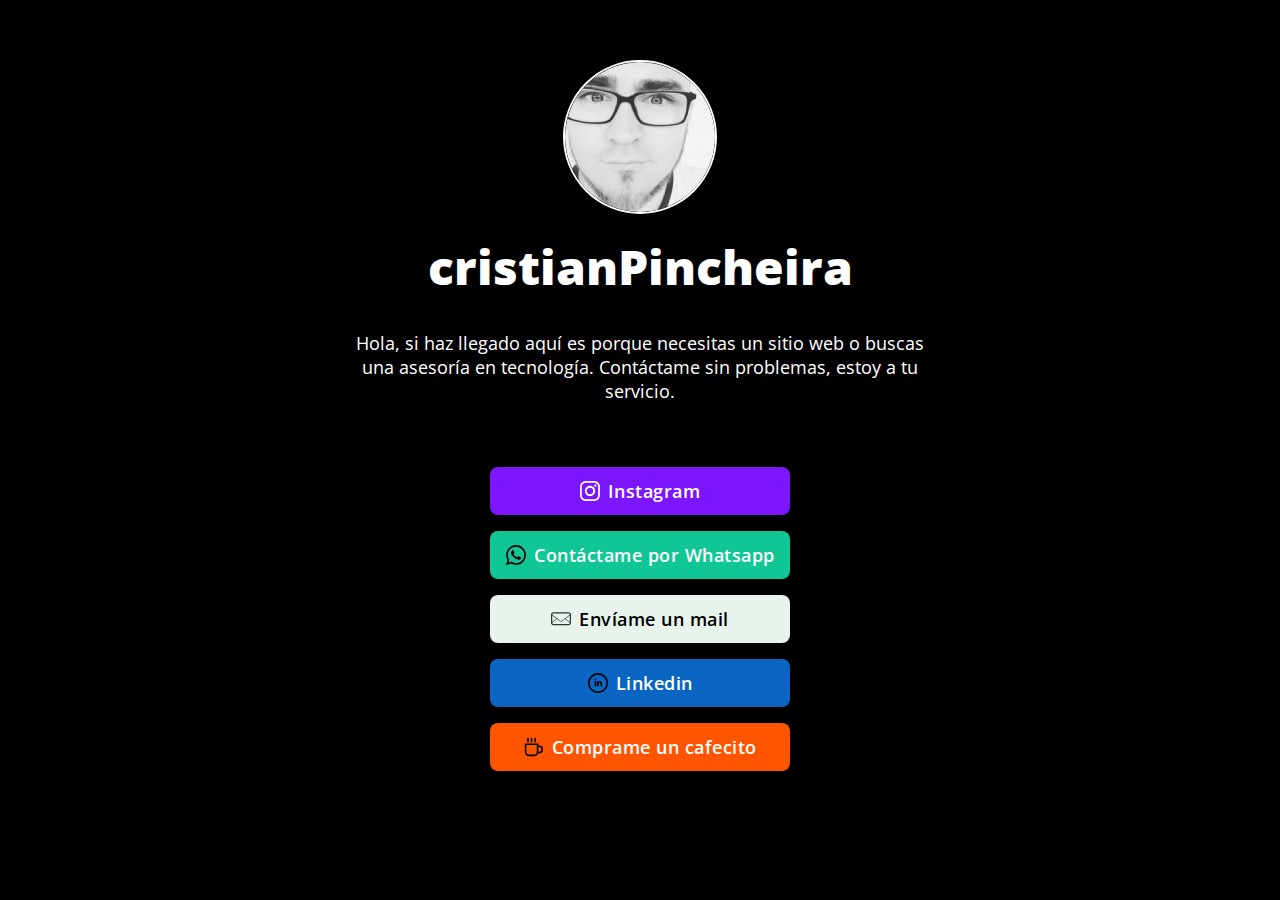
<file: index.html>
<!DOCTYPE html>
<html lang="en">
  <head>
    <meta http-equiv="content-type" content="text/html; charset=utf-8">
    <!-- Page Information
  –––––––––––––––––––––––––––––––––––––––––––––––––– -->
    <title>Cristian Pincheira: Desarrollo</title>
    <meta name="description" content="">
    <meta name="author" content="">
    <!-- Mobile Specific Metas
  –––––––––––––––––––––––––––––––––––––––––––––––––– -->
    <meta name="viewport" content="width=device-width, initial-scale=1">
    <!-- FONT
  –––––––––––––––––––––––––––––––––––––––––––––––––– -->
    <link href="https://fonts.googleapis.com/css?family=Open+Sans:400,600,800&amp;display=swap"

      rel="stylesheet">
    <!-- CSS
  –––––––––––––––––––––––––––––––––––––––––––––––––– -->
    <link rel="stylesheet" href="css/normalize.css">
    <link rel="stylesheet" href="css/skeleton-dark.css">
    <link rel="stylesheet" href="css/brands.css">
    <!-- Favicon
  –––––––––––––––––––––––––––––––––––––––––––––––––– -->
    <link rel="icon" type="image/png" href="images/avatar.png">
  </head>
  <body>
    <!-- Primary Page Layout
  –––––––––––––––––––––––––––––––––––––––––––––––––– -->
    <div class="container">
      <div class="row">
        <div class="column" style="margin-top: 10%">
          <!-- Your Image Here -->
          <style>
          img.avatar {
            border: 2px solid white;
            border-radius: 50%;
          }
          a.small {
            background: #1DA1F2;
            border-radius: 50px;
            font-size: 18px;
            text-align: center;
            text-decoration: none;
            height: 48px;
            padding: 0 16px;
            text-align: center;
            vertical-align: middle;
            font-size: 18px;
            width: 300px;
            font-weight: 600;
            line-height: 48px;
            letter-spacing: 0.5px;
            background-color: transparent;
            border-radius: 8px;
            cursor: pointer;
            box-sizing: border-box;
          }
          footer {
            text-align: center;
            padding: 3px;
            color: white;
            font-size: 12px;
          }
        </style> <img src="images/avatar.png" srcset="images/avatar@2x.png 2x"

            class="avatar">
          <!-- Your Name -->
          <h1>cristianPincheira</h1>
          <!-- Short Bio -->
          <p>Hola, si haz llegado aquí es porque necesitas un sitio web o buscas
            una asesoría en tecnología. Contáctame sin problemas,
            estoy a tu servicio.</p>
          <br>
          <a class="button button-spectrum" href="https://www.instagram.com/cristian_scool/">
            <img class="icon" src="icons/instagram.svg">Instagram</a> <br>
          <a class="button button-kit" href="https://api.whatsapp.com/send?phone=56966322718">
            <img class="icon" src="icons/whatsapp-2.svg">Contáctame por Whatsapp</a>
          <br>
          <a class="button button-medium" href="mailto:cristianpincheira.91@gmail.com">
            <img class="icon" src="icons/mail.svg">Envíame un mail</a> <br>
          <a class="button button-linkedin" href="https://www.linkedin.com/in/cristian-andr%C3%A9s-pincheira-abudaya-03635095/">
            <img class="icon" src="icons/linkedin-5.svg">Linkedin</a><br>
          <a class="button button-soundcloud" href="https://ko-fi.com/cristianscool">
            <img class="icon" src="icons/coffee.svg">Comprame un cafecito</a> <br>
          <br>
        </div>
      </div>
    </div>
  </body>
</html>
</file>
<file: css/skeleton-dark.css>
/*
* littlelink V1
* https://littlelink.com
* Free to use under the MIT license.
* http://www.opensource.org/licenses/mit-license.php
* 12/21/2019
*
* Built using:
*
* Skeleton V2.0.4
* Copyright 2014, Dave Gamache
* www.getskeleton.com
* Free to use under the MIT license.
* http://www.opensource.org/licenses/mit-license.php
* 12/29/2014
*/


/* Table of contents
––––––––––––––––––––––––––––––––––––––––––––––––––
- Grid
- Base Styles
- Typography
- Links
- Code
- Spacing
- Utilities
*
* You'll find the button css in css/brands.css.
*
*/


/* Grid
–––––––––––––––––––––––––––––––––––––––––––––––––– */
.container {
  position: relative;
  width: 100%;
  max-width: 600px;
  text-align: center;
  margin: 0 auto;
  padding: 0 20px;
  box-sizing: border-box; }
.column {
  position: center;
  width: 100%;
  float: center;
  box-sizing: border-box; }

/* For devices larger than 400px */
@media (min-width: 400px) {
  .container {
    width: 85%;
    padding: 0; }
}

/* For devices larger than 550px */
@media (min-width: 550px) {
  .container {
    width: 80%; }
  .column,
  .columns {
    margin-left: 0; }
  .column:first-child,
  .columns:first-child {
    margin-left: 0; }

}


/* Base Styles
–––––––––––––––––––––––––––––––––––––––––––––––––– */
/* NOTE
html is set to 62.5% so that all the REM measurements throughout Skeleton
are based on 10px sizing. So basically 1.5rem = 15px :) */

html {
  font-size: 100%; }
body {
  background-color: #000000;
  font-size: 18px;
  line-height: 24px;
  font-weight: 400;
  font-family: "Open Sans", "HelveticaNeue", "Helvetica Neue", Helvetica, Arial, sans-serif;
  color: #FFFFFF; }


/* Typography
–––––––––––––––––––––––––––––––––––––––––––––––––– */
h1 {
  margin-top: 0;
  margin-bottom: 16px;
  font-weight: 800; }
h1 { font-size:24px; line-height: 64px; letter-spacing: 0;}


/* Larger than phablet */
@media (min-width: 550px) {
  h1 { font-size: 48px; line-height: 96px;}
}

p {
  margin-top: 0; }


/* Links
–––––––––––––––––––––––––––––––––––––––––––––––––– */
a {
  color: #0085FF; }
a:hover {
  color: #0085FF; }


/* Code
–––––––––––––––––––––––––––––––––––––––––––––––––– */
code {
  padding: .2rem .5rem;
  margin: 0 .2rem;
  font-size: 90%;
  color: #000000;
  white-space: nowrap;
  background: #F1F1F1;
  border: 1px solid #E1E1E1;
  border-radius: 4px; }
pre > code {
  display: block;
  padding: 1rem 1.5rem;
  white-space: pre; }

/* Spacing
–––––––––––––––––––––––––––––––––––––––––––––––––– */
button,
.button {
  margin-bottom: 1rem; }
input,
textarea,
select,
fieldset {
  margin-bottom: 1.5rem; }
pre,
blockquote,
dl,
figure,
p,
ol {
  margin-bottom: 2.5rem; }


/* Utilities
–––––––––––––––––––––––––––––––––––––––––––––––––– */
.u-full-width {
  width: 100%;
  box-sizing: border-box; }
.u-max-full-width {
  max-width: 100%;
  box-sizing: border-box; }
.u-pull-right {
  float: right; }
.u-pull-left {
  float: left; }


/* Misc
–––––––––––––––––––––––––––––––––––––––––––––––––– */
hr {
  margin-top: 3rem;
  margin-bottom: 3.5rem;
  border-width: 0;
  border-top: 1px solid #E1E1E1; }
</file>
<file: css/brands.css>
/*
* littlelink.io
* Skeleton V2.0.4
* Copyright 2014, Dave Gamache
* www.getskeleton.com
* Free to use under the MIT license.
* http://www.opensource.org/licenses/mit-license.php
* 12/29/2014
*/

/*
* Built using on:
* Skeleton V2.0.4
* Copyright 2014, Dave Gamache
* www.getskeleton.com
* Free to use under the MIT license.
* http://www.opensource.org/licenses/mit-license.php
* 12/29/2014
*/


/* Table of contents
––––––––––––––––––––––––––––––––––––––––––––––––––

- Buttons
- Brand Styles

*/

/* Buttons
–––––––––––––––––––––––––––––––––––––––––––––––––– */

.button,
button {
  display: inline-block;
  text-decoration: none;
  height: 48px;
  padding: 0 16px;
  text-align: center;
  vertical-align: middle;
  font-size: 18px;
  width: 300px;
  font-weight: 600;
  line-height: 48px;
  letter-spacing: 0.5px;
  white-space: nowrap;
  background-color: transparent;
  border-radius: 8px;
  cursor: pointer;
  box-sizing: border-box; }
button:hover,
.button:focus {
  color: #333;
  border-color: #888;
  outline: 0; }
.button.button-primary {
  color: #FFF;
  filter: brightness(90%) }
.button.button-primary:hover,
.button.button-primary:focus {
  color: #FFF;
  filter: brightness(90%) }


/* Brand Icons
–––––––––––––––––––––––––––––––––––––––––––––––––– */

.icon {
  padding: 0px 8px 3.5px 0px;
  vertical-align: middle;
  width: 20px;
  height: 20px;
}


/* Brand Styles
–––––––––––––––––––––––––––––––––––––––––––––––––– */

/* Discord */
.button.button-discord {
  color: #FFFFFF;
  background-color: #7289DA }
.button.button-discord:hover,
.button.button-discord:focus {
  filter: brightness(90%) }

/* Facebook */
.button.button-facebook {
  color: #FFFFFF;
  background-color: #1877f2 }
.button.button-facebook:hover,
.button.button-facebook:focus {
  filter: brightness(90%) }

/* Figma */
.button.button-figma {
  color: #FFFFFF;
  background-color: #131313 }
.button.button-figma:hover,
.button.button-figma:focus {
  filter: brightness(90%) }

/* Github */
.button.button-github {
  color: #FFFFFF;
  background-color: #24292e }
.button.button-github:hover,
.button.button-github:focus {
  filter: brightness(90%) }

/* Instagram */
.button.button-instagram {
  color: #FFFFFF;
  background-image: linear-gradient(-135deg,#1400c8,#b900b4,#f50000) }
.button.button-instagram:hover,
.button.button-instagram:focus {
  filter: brightness(90%) }

/* Kit */
.button.button-kit {
  color: #FFFFFF;
  background-color: #10c694 }
.button.button-kit:hover,
.button.button-kit:focus {
  filter: brightness(90%) }

/* LinkedIn */
.button.button-linkedin {
  color: #FFFFFF;
  background-color: #0A66C2 }
.button.button-linkedin:hover,
.button.button-linkedin:focus {
  filter: brightness(90%) }

/* Medium */
.button.button-medium {
  color: #000000;
  background-color: #E8F3EC }
.button.button-medium:hover,
.button.button-medium:focus {
  filter: brightness(90%) }

/* Mixer */
.button.button-mixer {
  color: #FFFFFF;
  background-color: #212c3d }
.button.button-mixer:hover,
.button.button-mixer:focus {
  filter: brightness(90%) }

/* Pinterest */
.button.button-pinterest {
  color: #FFFFFF;
  background-color: #E60023 }
.button.button-pinterest:hover,
.button.button-pinterest:focus {
  filter: brightness(90%) }

/* Reddit */
.button.button-reddit {
  color: #FFFFFF;
  background-color: #FF4500 }
.button.button-reddit:hover,
.button.button-reddit:focus {
  filter: brightness(90%) }

/* Snapchat */
.button.button-snapchat {
  color: #000000;
  background-color: #fffc00 }
.button.button-snapchat:hover,
.button.button-snapchat:focus {
  filter: brightness(90%) }

/* SoundCloud */
.button.button-soundcloud {
  color: #FFFFFF;
  background-color: #ff5500 }
.button.button-soundcloud:hover,
.button.button-soundcloud:focus {
  filter: brightness(90%) }

/* Spectrum */
.button.button-spectrum {
  color: #FFFFFF;
  background-color: #7b16ff }
.button.button-spectrum:hover,
.button.button-spectrum:focus {
  filter: brightness(90%) }

/* Spotify */
.button.button-spotify {
  color: #FFFFFF;
  background-color: #1DB954 }
.button.button-spotify:hover,
.button.button-spotify:focus {
  filter: brightness(90%) }

/* Steam */
.button.button-steam {
  color: #FFFFFF;
  background-color: #171a21 }
.button.button-steam:hover,
.button.button-steam:focus {
  filter: brightness(90%) }
  
/* Telegram */
.button.button-telegram {
  color: #FFFFFF;
  background-color: #3faee8 }
.button.button-telegram:hover,
.button.button-telegram:focus {
  filter: brightness(90%) }

/* Tumblr */
.button.button-tumblr {
  color: #FFFFFF;
  background-color: #131313 }
.button.button-tumblr:hover,
.button.button-tumblr:focus {
  filter: brightness(90%) }

/* Twitch */
.button.button-twitch {
  color: #FFFFFF;
  background-color: #9146ff }
.button.button-twitch:hover,
.button.button-twitch:focus {
  filter: brightness(90%) }

/* Twitter */
.button.button-twitter {
  color: #FFFFFF;
  background-color: #1DA1F2 }
.button.button-twitter:hover,
.button.button-twitter:focus {
  filter: brightness(90%) }

/* YouTube */
.button.button-youtube {
  color: #FFFFFF;
  background-color: #FF0000 }
.button.button-youtube:hover,
.button.button-youtube:focus {
  filter: brightness(90%) }
</file>
